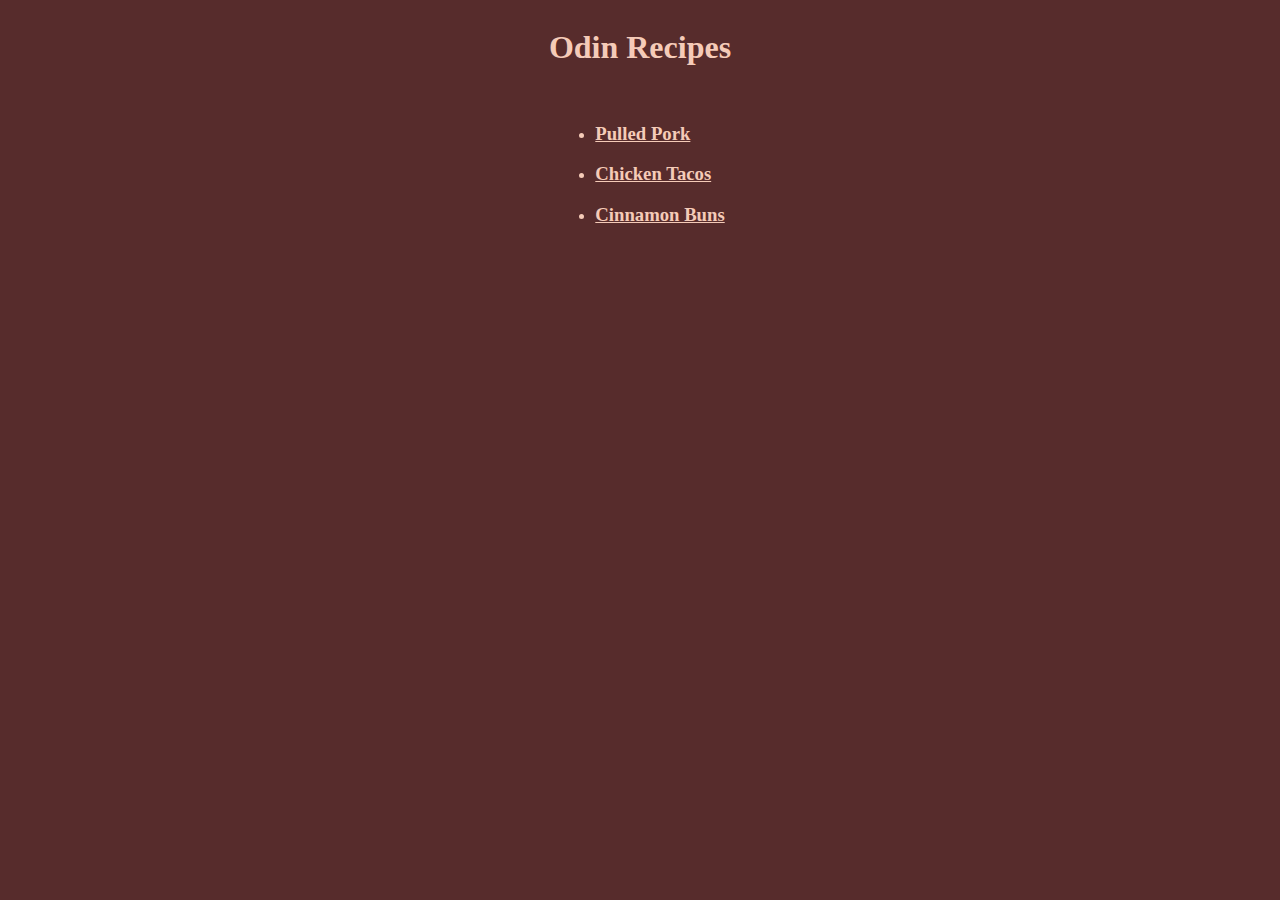
<file: index.html>
<!DOCTYPE html>
<html lang="en">
<head>
    <meta charset="UTF-8">
    <meta name="viewport" content="width=device-width, initial-scale=1.0">
    <title>Recipes</title>
    <link rel="stylesheet" href="styles.css">
</head>
<body>
    <h1>Odin Recipes</h1>
    <ul>
        <li><h3><a href="recipes/pulled-pork.html">Pulled Pork</a></h3></li>
        <li><h3><a href="recipes/chicken-tacos.html">Chicken Tacos</a></h3></li>
        <li><h3><a href="recipes/cinnamon-buns.html">Cinnamon Buns</a></h3></li>
    </ul>
    
</body>
</html>
</file>
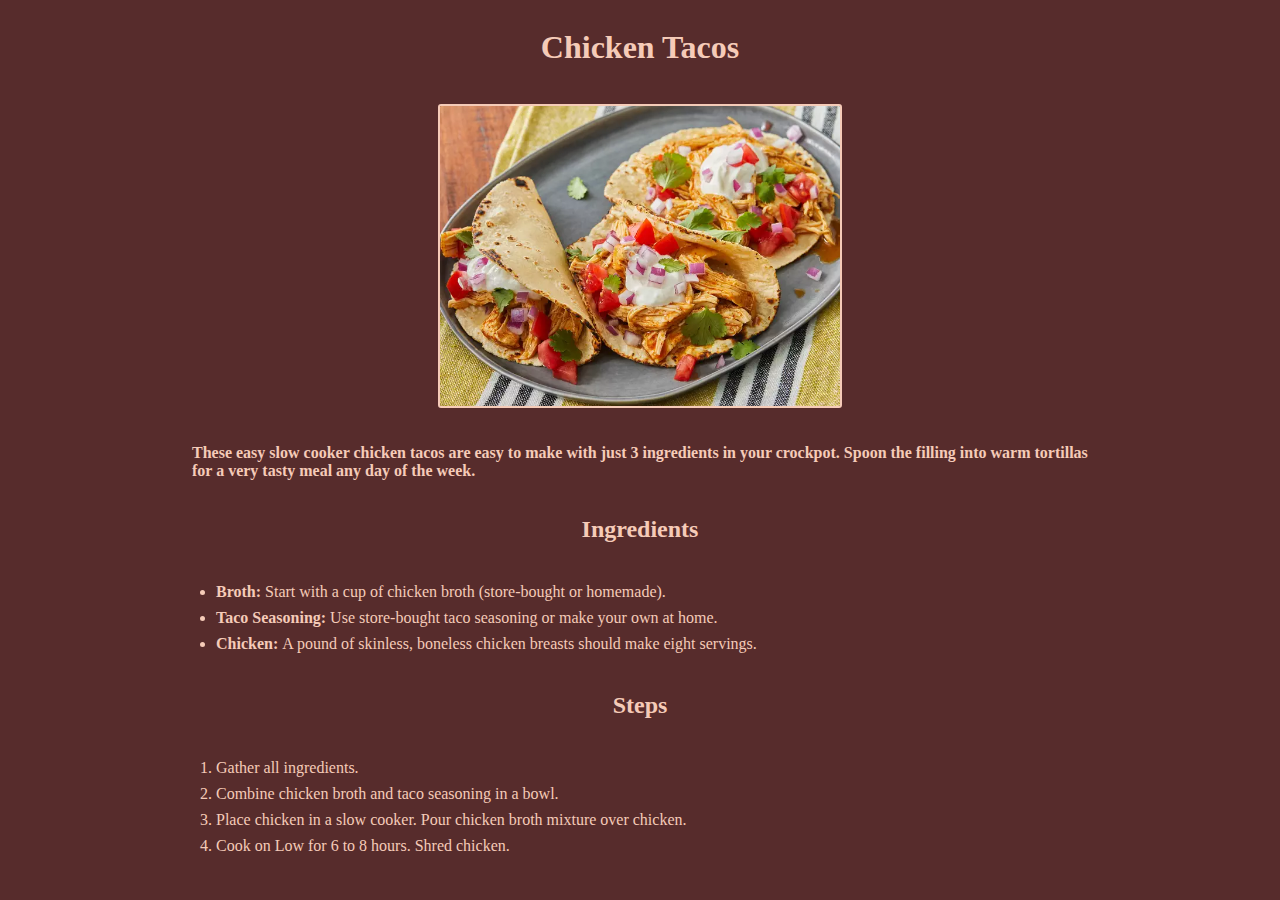
<file: recipes/chicken-tacos.html>
<!DOCTYPE html>
<html lang="en">
<head>
    <meta charset="UTF-8">
    <meta name="viewport" content="width=device-width, initial-scale=1.0">
    <title>Chicken Tacos</title>
    <link rel="stylesheet" href="../styles.css">
</head>
<body>
    <h1>Chicken Tacos</h1>
    <figure>
        <img src="../img/chicken-tacos.webp" alt="A picture of a pulled pork sandwich with barbeque sauce on top" width="400">
    </figure>
    <p id="description" class="bold">
        These easy slow cooker chicken tacos are easy to make with just 3 ingredients in your crockpot. Spoon the filling into warm tortillas for a very tasty meal any day of the week.
    </p>
    <h2>Ingredients</h2>
    <ul id="ingredients">
        <li><strong>Broth: </strong>Start with a cup of chicken broth (store-bought or homemade).</li>
        <li><strong>Taco Seasoning: </strong>Use store-bought taco seasoning or make your own at home. </li>
        <li><strong>Chicken: </strong>A pound of skinless, boneless chicken breasts should make eight servings. </li>
    </ul>
    <h2>Steps</h2>
    <ol id="steps">
        <li>Gather all ingredients.</li>
        <li>Combine chicken broth and taco seasoning in a bowl.</li>
        <li>Place chicken in a slow cooker. Pour chicken broth mixture over chicken. </li>
        <li>Cook on Low for 6 to 8 hours. Shred chicken.</li>
    </ol>
</body>
</html>
</file>
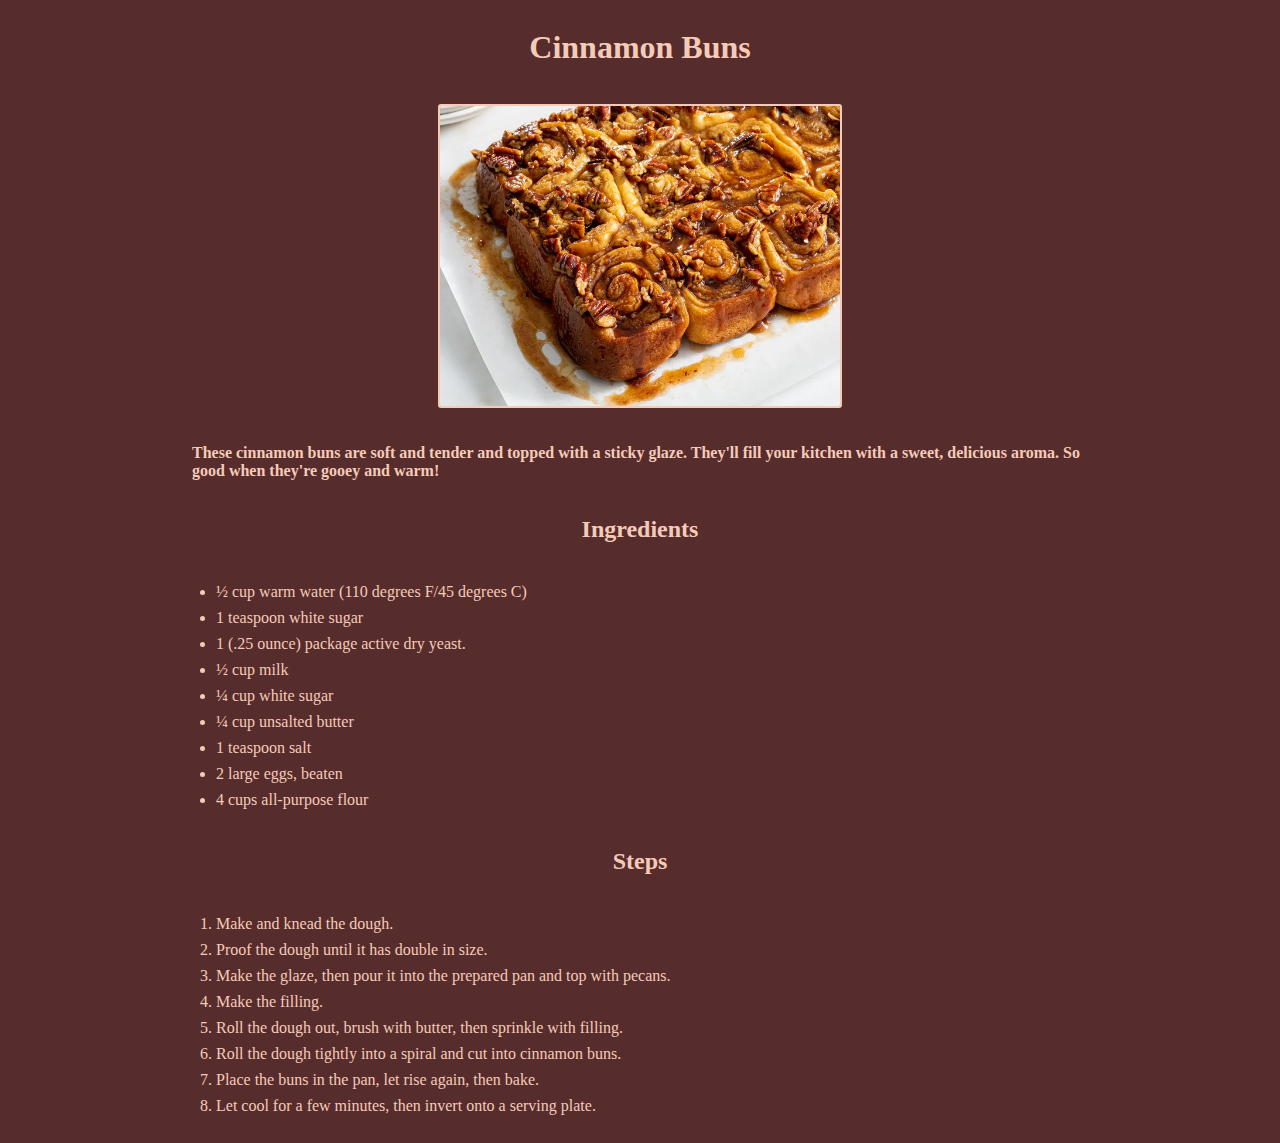
<file: recipes/cinnamon-buns.html>
<!DOCTYPE html>
<html lang="en">
<head>
    <meta charset="UTF-8">
    <meta name="viewport" content="width=device-width, initial-scale=1.0">
    <title>Cinnamon Buns</title>
    <link rel="stylesheet" href="../styles.css">
</head>
<body>
    <h1>Cinnamon Buns</h1>
    <figure>
        <img src="../img/cinnamon-buns.webp" alt="A picture of a pulled pork sandwich with barbeque sauce on top" width="400">
    </figure>
    <p id="description" class="bold">
        These cinnamon buns are soft and tender and topped with a sticky glaze. They'll fill your kitchen with a sweet, delicious aroma. So good when they're gooey and warm!
    </p>
    <h2>Ingredients</h2>
    <ul id="ingredients">
        <li>½ cup warm water (110 degrees F/45 degrees C)</li>
        <li>1 teaspoon white sugar</li>
        <li>1 (.25 ounce) package active dry yeast.</li>
        <li>½ cup milk</li>
        <li>¼ cup white sugar</li>
        <li>¼ cup unsalted butter</li>
        <li>1 teaspoon salt</li>
        <li>2 large eggs, beaten</li>
        <li>4 cups all-purpose flour</li>
    </ul>
    <h2>Steps</h2>
    <ol id="steps">
        <li>Make and knead the dough.</li>
        <li>Proof the dough until it has double in size.</li>
        <li>Make the glaze, then pour it into the prepared pan and top with pecans. </li>
        <li>Make the filling.</li>
        <li>Roll the dough out, brush with butter, then sprinkle with filling.</li>
        <li>Roll the dough tightly into a spiral and cut into cinnamon buns.</li>
        <li>Place the buns in the pan, let rise again, then bake.</li>
        <li>Let cool for a few minutes, then invert onto a serving plate.</li>
    </ol>
</body>
</html>
</file>
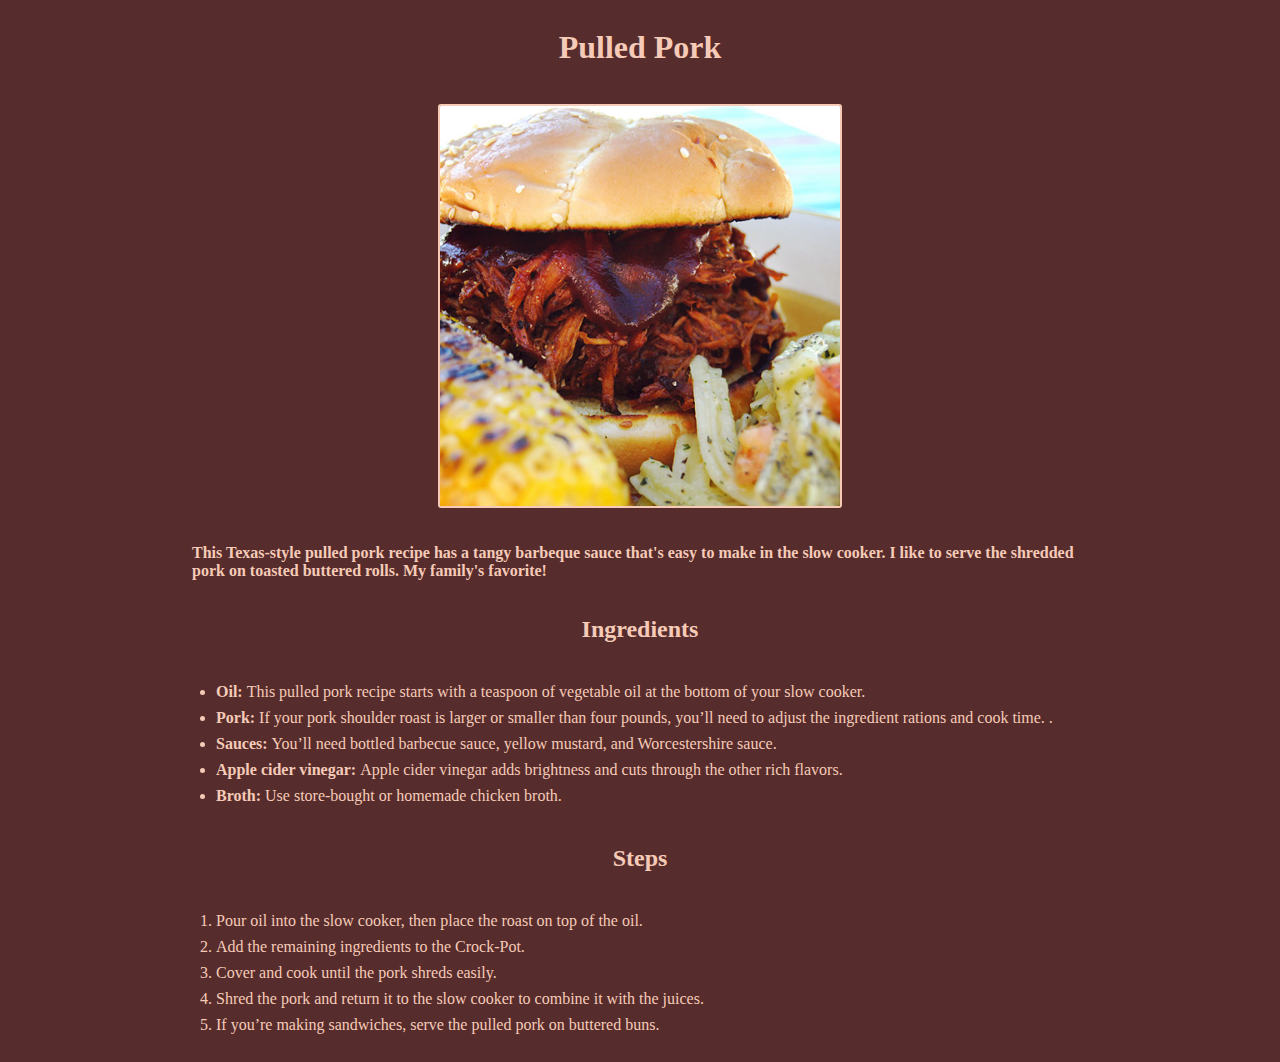
<file: recipes/pulled-pork.html>
<!DOCTYPE html>
<html lang="en">
<head>
    <meta charset="UTF-8">
    <meta name="viewport" content="width=device-width, initial-scale=1.0">
    <title>Pulled Pork</title>
    <link rel="stylesheet" href="../styles.css">
</head>
<body id="pork-page">
    <h1>Pulled Pork</h1>
    <figure>
        <img src="../img/pulled-pork.jpg" alt="A picture of a pulled pork sandwich with barbeque sauce on top" width="400">
    </figure>
    <p id="description" class="bold">
        This Texas-style pulled pork recipe has a tangy barbeque sauce that's easy to make in the slow cooker. I like to serve the shredded pork on toasted buttered rolls. My family's favorite!
    </p>
    <h2>Ingredients</h2>
    <ul id="ingredients">
        <li><strong>Oil: </strong>This pulled pork recipe starts with a teaspoon of vegetable oil at the bottom of your slow cooker.</li>
        <li><strong>Pork: </strong>If your pork shoulder roast is larger or smaller than four pounds, you’ll need to adjust the ingredient rations and cook time.  .</li>
        <li><strong>Sauces: </strong>You’ll need bottled barbecue sauce, yellow mustard, and Worcestershire sauce.</li>
        <li><strong>Apple cider vinegar: </strong>Apple cider vinegar adds brightness and cuts through the other rich flavors. </li>
        <li><strong>Broth: </strong>Use store-bought or homemade chicken broth.</li>
    </ul>
    <h2>Steps</h2>
    <ol id="steps">
        <li>Pour oil into the slow cooker, then place the roast on top of the oil.</li>
        <li>Add the remaining ingredients to the Crock-Pot.</li>
        <li>Cover and cook until the pork shreds easily. </li>
        <li>Shred the pork and return it to the slow cooker to combine it with the juices.</li>
        <li>If you’re making sandwiches, serve the pulled pork on buttered buns.</li>
    </ol>
</body>
</html>
</file>
<file: styles.css>
html{
    display: flex;
    justify-content: center;
}
body{
    background-color: #572C2C;
    color: #F5CBB8;
    width: 70%;
    display: flex;
    flex-direction: column;
    justify-content: center;
    align-items: center;
    
}
img{
    border-radius: 3px;
    border: 2px solid #F5CBB8;
}
.bold{
    font-weight: bold;
}
#ingredients, #steps{
    width: 100%;
    display: flex;
    flex-direction: column;
    align-items: flex-start;
}
li{
    margin: 4px;
}
a{
    color: #F5CBB8;
}
</file>
